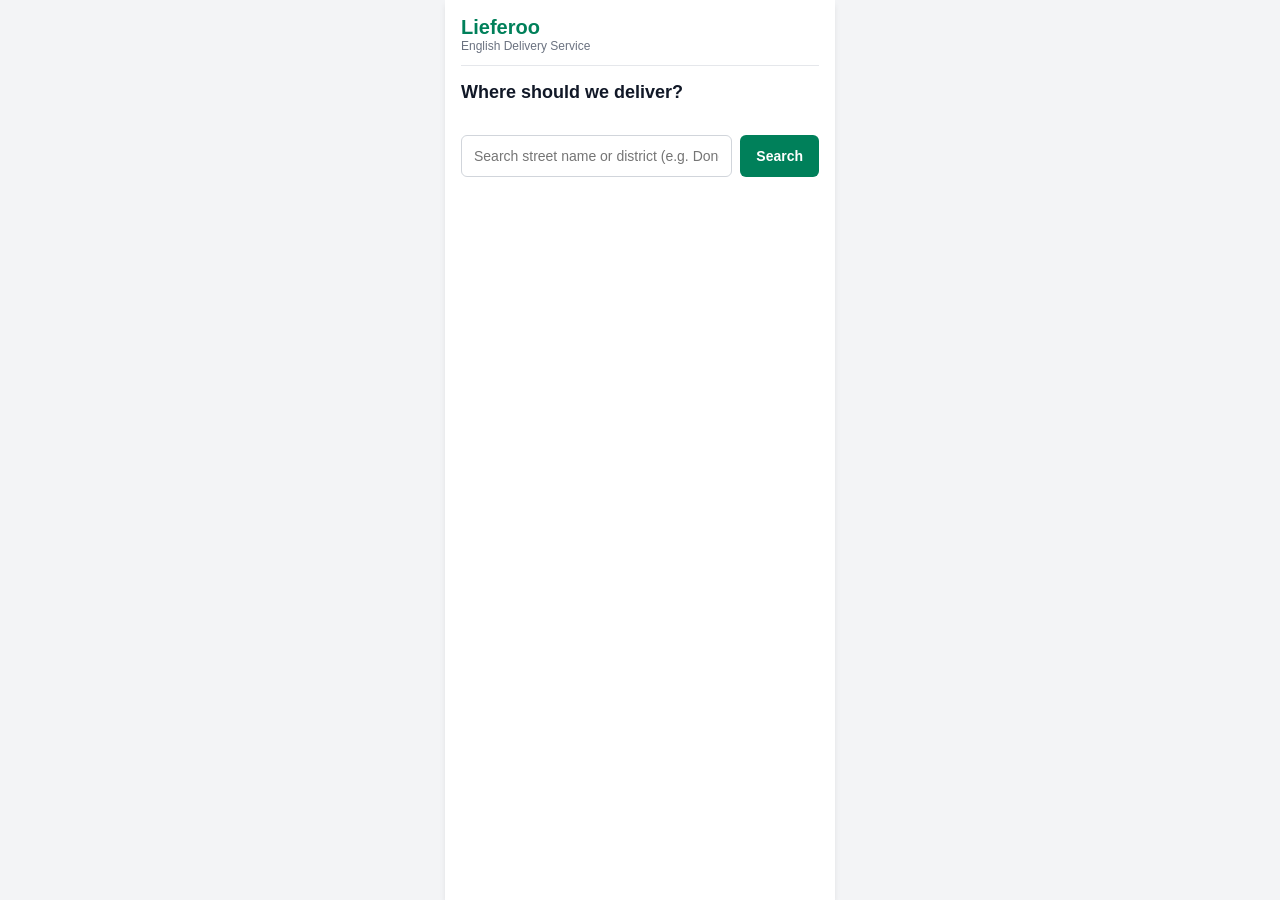
<file: index.html>
<!DOCTYPE html>
<html lang="en">
<head>
  <meta charset="UTF-8">
  <meta name="viewport" content="width=device-width, initial-scale=1.0">
  <title>Lieferoo - Address & Delivery</title>
  <link rel="stylesheet" href="style.css">
</head>
<body>
  <div class="app-container">
    <!-- Header -->
    <header class="header">
      <div class="logo">Lieferoo</div>
      <div class="subtitle">English Delivery Service</div>
    </header>

    <!-- Step 1: Address Search -->
    <section id="step-search" class="step-view active">
      <h1 class="page-title">Where should we deliver?</h1>
      <div class="input-group">
        <input type="text" id="address-input" placeholder="Search street name or district (e.g. Donggyo-ro)">
        <button id="search-btn" class="btn btn-primary">Search</button>
      </div>
      <div id="search-error" class="error-msg hidden">Please enter at least 2 characters.</div>
      <div id="search-results" class="results-list"></div>
      <div id="search-empty" class="empty-msg hidden">No matching address found. Try searching for 'Donggyo-ro' or 'Mapo-gu'.</div>
    </section>

    <!-- Step 2: Address Details -->
    <section id="step-details" class="step-view hidden">
      <h1 class="page-title">Enter detail address</h1>
      <div class="card">
        <div class="card-title" id="selected-address-en"></div>
        <div class="card-sub" id="selected-address-ko"></div>
      </div>
      <div class="input-group vertical">
        <label for="unit-input">Building / Room number (Required)</label>
        <input type="text" id="unit-input" placeholder="e.g. Bldg 101 Rm 402">
        <div id="unit-error" class="error-msg hidden">Please enter unit/room details.</div>
      </div>
      <button id="details-next-btn" class="btn btn-primary full-width">Continue to Checkout</button>
    </section>

    <!-- Step 3: Checkout & Requests -->
    <section id="step-checkout" class="step-view hidden">
      <h1 class="page-title">Checkout</h1>
      <div class="card">
        <h3>Delivery Address</h3>
        <p id="checkout-address-summary"></p>
      </div>
      <div class="card">
        <h3>Delivery Request for Rider</h3>
        <div class="input-group vertical">
          <select id="preset-request-select">
            <option value="Leave at door and ring doorbell">Leave at door and ring doorbell</option>
            <option value="Hand to me directly">Hand to me directly</option>
            <option value="Leave with security guard">Leave with security guard</option>
            <option value="custom">Other custom request...</option>
          </select>
          <input type="text" id="custom-request-input" class="hidden" placeholder="Type custom request in English">
        </div>
      </div>
      <button id="place-order-btn" class="btn btn-primary full-width">Place Order</button>
    </section>

    <!-- Step 4: Order Confirmation -->
    <section id="step-confirmation" class="step-view hidden">
      <div class="success-icon">✓</div>
      <h1 class="page-title">Order Placed!</h1>
      <p>Your address and delivery request have been translated for the rider.</p>
      <div class="card green-border">
        <h3>Rider View Preview</h3>
        <p>Switch view to test how the Korean rider screen receives this order.</p>
      </div>
      <a href="rider.html" class="btn btn-secondary full-width text-center">Open Rider View (Korean)</a>
    </section>
  </div>
  <script src="app.js"></script>
</body>
</html>
</file>
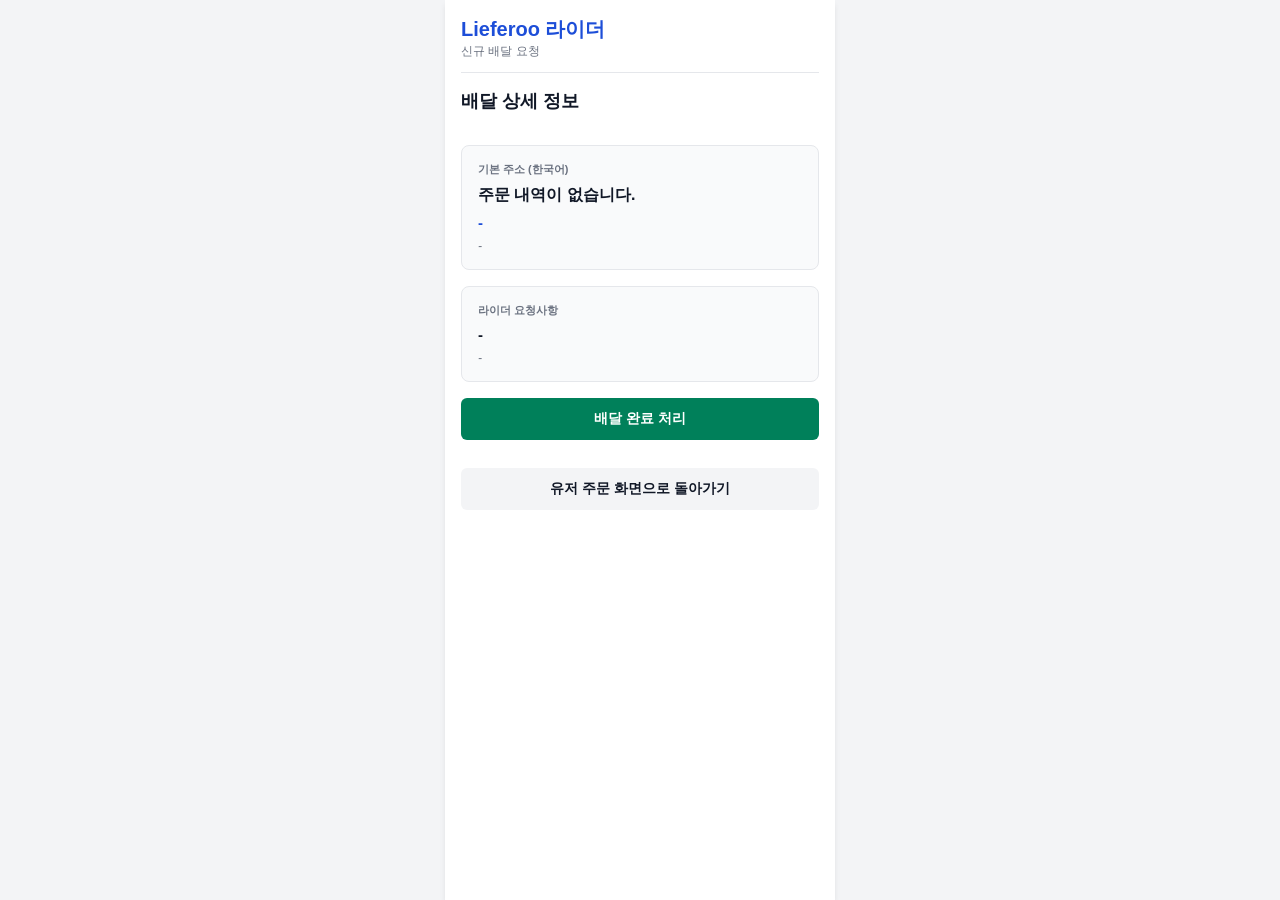
<file: rider.html>
<!DOCTYPE html>
<html lang="ko">
<head>
  <meta charset="UTF-8">
  <meta name="viewport" content="width=device-width, initial-scale=1.0">
  <title>Lieferoo - 라이더 배달 상세</title>
  <link rel="stylesheet" href="style.css">
</head>
<body>
  <div class="app-container rider-theme">
    <header class="header rider-header">
      <div class="logo">Lieferoo 라이더</div>
      <div class="subtitle">신규 배달 요청</div>
    </header>

    <main class="step-view active">
      <h1 class="page-title">배달 상세 정보</h1>
      
      <div id="rider-order-card" class="card rider-card">
        <div class="badge">기본 주소 (한국어)</div>
        <div class="rider-address-ko" id="rider-road-ko">-</div>
        <div class="rider-address-detail" id="rider-detail-ko">-</div>
        <div class="original-text" id="rider-detail-en">-</div>
      </div>

      <div class="card rider-request-card" id="request-container">
        <div class="badge">라이더 요청사항</div>
        <div class="rider-request-ko" id="rider-request-ko">-</div>
        <div class="original-text" id="rider-request-en">-</div>
        <div id="fallback-badge" class="warning-badge hidden">자동 번역 불가 (원문 전달됨)</div>
      </div>

      <button id="complete-delivery-btn" class="btn btn-primary full-width">배달 완료 처리</button>
      <a href="index.html" class="btn btn-secondary full-width text-center margin-top-12">유저 주문 화면으로 돌아가기</a>
    </main>
  </div>
  <script>
    document.addEventListener('DOMContentLoaded', () => {
      const rawData = localStorage.getItem('lieferoo_order');
      if (!rawData) {
        document.getElementById('rider-road-ko').textContent = '주문 내역이 없습니다.';
        return;
      }
      const order = JSON.parse(rawData);
      document.getElementById('rider-road-ko').textContent = order.road_address_ko || '';
      document.getElementById('rider-detail-ko').textContent = (order.building_name_ko || '') + ' ' + (order.unit || '');
      document.getElementById('rider-detail-en').textContent = 'Original: ' + (order.building_name_en || '') + ' ' + (order.unit || '');
      
      const reqKoEl = document.getElementById('rider-request-ko');
      const reqEnEl = document.getElementById('rider-request-en');
      const fallbackEl = document.getElementById('fallback-badge');
      const reqContainer = document.getElementById('request-container');

      if (order.rider_request_ko) {
        reqKoEl.textContent = order.rider_request_ko;
        reqEnEl.textContent = '원문: "' + order.rider_request_en + '"';
        reqContainer.classList.add('highlight-blue');
      } else {
        reqKoEl.textContent = order.rider_request_en;
        reqEnEl.textContent = '원문 입력값 그대로 표시됨';
        fallbackEl.classList.remove('hidden');
        reqContainer.classList.add('highlight-amber');
      }

      document.getElementById('complete-delivery-btn').addEventListener('click', () => {
        alert('배달이 완료되었습니다.');
      });
    });
  </script>
</body>
</html>
</file>
<file: style.css>
* {
  box-sizing: border-box;
  margin: 0;
  padding: 0;
  font-family: -apple-system, BlinkMacSystemFont, "Segoe UI", Roboto, Helvetica, Arial, sans-serif;
}

body {
  background-color: #F3F4F6;
  color: #111827;
  display: flex;
  justify-content: center;
  min-height: 100vh;
}

.app-container {
  width: 100%;
  max-width: 390px;
  background-color: #FFFFFF;
  min-height: 100vh;
  padding: 16px;
  display: flex;
  flex-direction: column;
  box-shadow: 0 4px 6px -1px rgba(0, 0, 0, 0.1);
}

.header {
  border-bottom: 1px solid #E5E7EB;
  padding-bottom: 12px;
  margin-bottom: 16px;
}

.logo {
  font-size: 20px;
  font-weight: bold;
  color: #00805A;
}

.subtitle {
  font-size: 12px;
  color: #6B7280;
}

.page-title {
  font-size: 18px;
  font-weight: bold;
  margin-bottom: 16px;
}

.step-view {
  display: flex;
  flex-direction: column;
  gap: 16px;
}

.hidden {
  display: none !important;
}

.input-group {
  display: flex;
  gap: 8px;
}

.input-group.vertical {
  flex-direction: column;
}

input, select {
  width: 100%;
  padding: 12px;
  border: 1px solid #D1D5DB;
  border-radius: 6px;
  font-size: 14px;
}

.btn {
  padding: 12px 16px;
  border: none;
  border-radius: 6px;
  font-weight: bold;
  font-size: 14px;
  cursor: pointer;
  text-decoration: none;
  display: inline-block;
  box-sizing: border-box;
}

.btn-primary {
  background-color: #00805A;
  color: #FFFFFF;
}

.btn-secondary {
  background-color: #F3F4F6;
  color: #111827;
}

.full-width {
  width: 100%;
}

.text-center {
  text-align: center;
}

.margin-top-12 {
  margin-top: 12px;
}

.card {
  background: #F9FAFB;
  border: 1px solid #E5E7EB;
  border-radius: 8px;
  padding: 16px;
  display: flex;
  flex-direction: column;
  gap: 8px;
}

.card-title {
  font-size: 15px;
  font-weight: bold;
}

.card-sub {
  font-size: 13px;
  color: #4B5563;
}

.results-list {
  display: flex;
  flex-direction: column;
  gap: 8px;
}

.result-item {
  padding: 12px;
  border: 1px solid #E5E7EB;
  border-radius: 6px;
  cursor: pointer;
}

.result-item:hover {
  background-color: #EFF6FF;
}

.error-msg {
  color: #DC2626;
  font-size: 12px;
}

.empty-msg {
  color: #6B7280;
  font-size: 14px;
  text-align: center;
  padding: 16px;
}

.success-icon {
  font-size: 48px;
  color: #00805A;
  text-align: center;
  margin-top: 24px;
}

/* Rider Screen Styles */
.rider-theme .logo {
  color: #1D4ED8;
}

.badge {
  font-size: 11px;
  font-weight: bold;
  color: #6B7280;
  text-transform: uppercase;
}

.rider-address-ko {
  font-size: 16px;
  font-weight: bold;
  color: #111827;
}

.rider-address-detail {
  font-size: 15px;
  font-weight: bold;
  color: #1D4ED8;
}

.original-text {
  font-size: 12px;
  font-style: italic;
  color: #6B7280;
}

.rider-request-ko {
  font-size: 15px;
  font-weight: bold;
}

.highlight-blue {
  background-color: #EFF6FF;
  border-color: #BFDBFE;
}

.highlight-amber {
  background-color: #FFFBEB;
  border-color: #FDE68A;
}

.warning-badge {
  font-size: 11px;
  color: #D97706;
  font-weight: bold;
}
</file>
